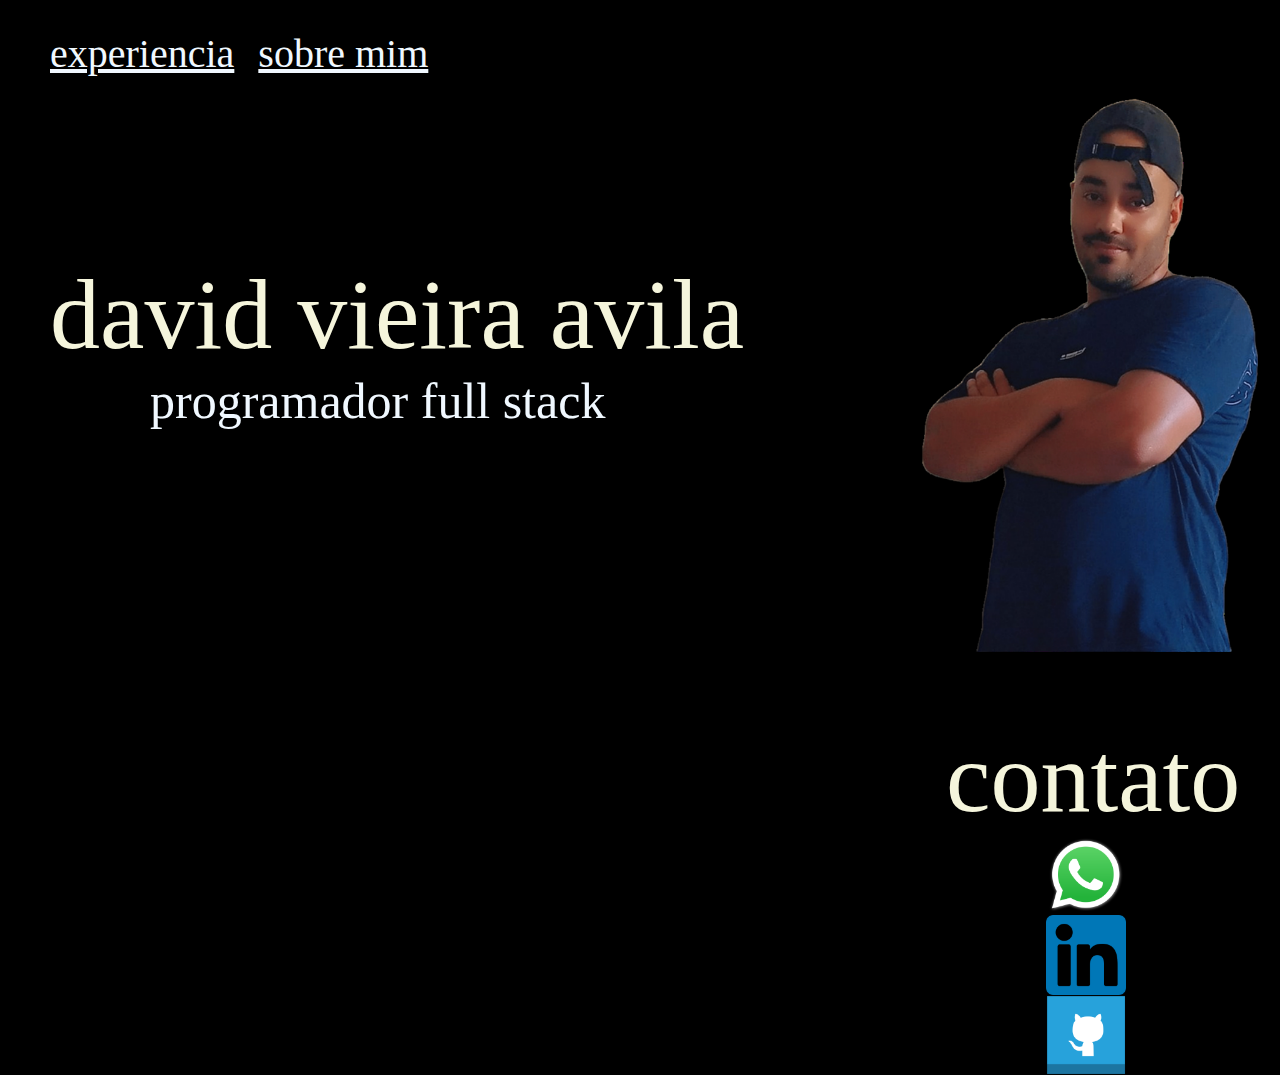
<file: index.html>
<!DOCTYPE html>
<html lang="pt-br">

<head>
    <meta charset="UTF-8">
    <meta name="viewport" content="width=device-width, initial-scale=1.0">
    <title>meu site </title>
    <link rel="stylesheet" href="style.css">
</head>

<body>
    <div class="Header">
        <a class="link" href="./esperiencia.html">experiencia</a>
        <a class="link" href="./sobre.html"> sobre mim </a>
    
    </div>

    <main>
        <section>
            <h1>david vieira avila </h1>
            <h2> programador full stack</h2>
        </section>

        <div class="minha-foto">
            <img class="foto-logo" src="./assets/pixelcut-export.png" alt="foto-do-david ">


        </div> 
        <div>
            <form class="contato">
                <h1>contato</h1>
                <a class="whatsapp" href="https://api.whatsapp.com/send?phone=5532988469702" target="_blank">
                    <img src="./assets/whatsapp (1).png" /> </a>
                <a class="linkedin" href="https://www.linkedin.com/in/david-vieira-avila/" target="_blank"> <img
                        src="./assets/linkedin.png">
                </a>
                <a class="github" href="https://github.com/davivieira22" target="_blank"> <img
                        src="./assets/github.png">

                </a>
            </form>
        </div>

      <!--  <div class="meu-video">
            <video loop autoplay muted class="video">
                <source src="./assets/videos/video  - Feito com o Clipchamp_1710030409405.mp4">
            </video>
        </div>-->
    
    





    </main>










</body>
<script src="./script.js"></script>

</html>
</file>
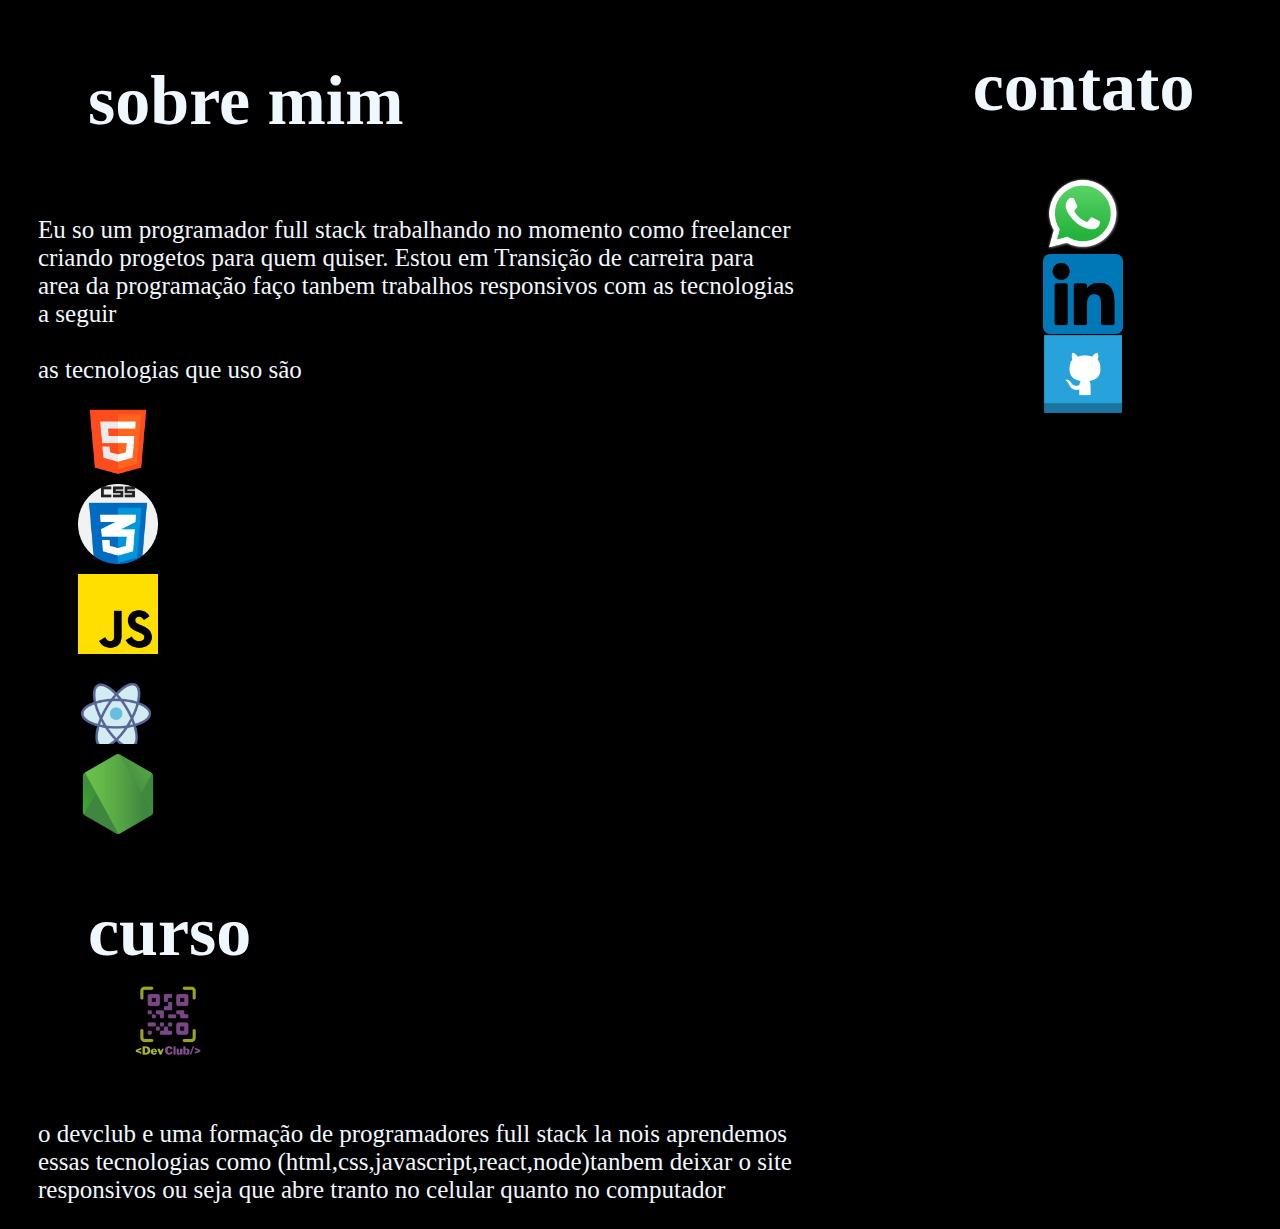
<file: sobre.html>
<!DOCTYPE html>
<html lang="pt-br">

<head>
    <meta charset="UTF-8">
    <meta name="viewport" content="width=device-width, initial-scale=1.0">
    <title>sobre mim</title>
</head>

<body>
    <main>
        <div>
            <form class="contato">
                <h1>contato</h1>
                <a class="whatsapp" href="https://api.whatsapp.com/send?phone=5532988469702" target="_blank">
                    <img src="./assets/whatsapp (1).png" /> </a>
                <a class="linkedin" href="https://www.linkedin.com/in/david-vieira-avila/" target="_blank"> <img
                        src="./assets/linkedin.png">
                </a>
                <a class="github" href="https://github.com/davivieira22" target="_blank"> <img
                        src="./assets/github.png">

                </a>
            </form>
        </div>
        <section class="setor">
            <h1>sobre mim </h1>
            <p class="paragrafo"><br> Eu so um programador full stack trabalhando no momento como freelancer criando
                progetos para quem quiser. Estou em Transição de carreira para area da programação faço tanbem
                trabalhos responsivos com as tecnologias a seguir
                <br>
                <br>
                as tecnologias que uso são
                <img class="foto" src="./assets/html-5.png">
                <img class="foto" src="./assets/css.png">
                <img class="foto" src="./assets/js.png">
                <img class="foto" src="./assets/biblioteca.png">
                <img class="foto" src="./assets/node-js.png">
            </p>
            <h2 class="curso">curso<img class="foto-2"
                    src="./assets/LOGO_1-pl6s0w83bob17fyv2myc9hccfjkrd6md916y3lfbcg.png.webp"></h2>
            <p>o devclub e uma formação de programadores full stack la nois aprendemos essas
                tecnologias como (html,css,javascript,react,node)tanbem deixar o site responsivos ou seja que
                abre tranto no celular quanto no computador

            </p>
        </section>
    </main>
</body>
<style>
    body {
        background-color: black;
    }

    .contato {
        color: aliceblue;
        margin-left: 70%;
    }

    .whatsapp img,
    .email img,
    .linkedin img,
    .github img {
        display: block;
        width: 80px;
        margin-left: 150px;
    }



    .foto,
    .foto-2 {
        display: flex;

        width: 80px;
        margin-left: 40px;
        margin-top: 10px;
    }

    main {
        display: block;
    }

    .setor {
        display: block;
        margin-top: -400px;
        padding-right: 20%;
        margin-right: 200px;
    }

    h1,
    h2 {
        color: aliceblue;
        font-size: 70px;
        margin-left: 80px;
    }

    p {
        font-size: 25px;
        margin-left: 30px;
        font-weight: 200;
        margin-right: 20px;
        color: aliceblue;
    }

    @media screen and (max-width:500px) {
        .paragrafo {
            font-size: 18px;
            display: inline-block;
            text-align: left;
            height: 8px;
            width: 200px;
            margin-right: 30px;
            margin-top: -200px;
        }

        .contato {
            visibility: hidden;
        }

        p {
            font-size: 18px;
            display: inline-block;
            text-align: left;
            height: 8px;
            width: 200px;
            margin-right: 30px;
            margin-top: 5px;
        }

        .curso {
            margin-top: 180px;
            margin-left:15x;
        }

        .foto {
            display: flex;
            width: 30px;
            margin-left: 20px;
            margin-top: 10px;
        }

        h1 {display: flex;
            margin-bottom: 200px;
            font-size:50px;
            margin-top: -100px;
        }
    }
</style>

</html>
</file>
<file: style.css>
* {
    margin: 0;
    padding: 0;
    box-sizing: border-box;
}



body {
    background-color: black;
}

.foto-logo {
    width: 650px;
    display: flex;
    margin-left: 60%;

    margin-top: -380px;

}

main {
    display: block;

}

section {
    margin-top: 180px;
    display: flex;
    flex-direction: column;
}

h1 {
    color: beige;
    font-weight: 500;
    font-size: 100px;
    margin-left: 50px;
}


h2 {
    color: aliceblue;
    font-weight: 400;
    font-size: 50px;
    margin-left: 150px;
}

.Header {
    padding-left: 30px;
    margin-top: 30px;


}

.link:hover {
    opacity: 0.4;
}



.link {
    color: aliceblue;
    margin-left: 20px;
    font-size: 40px;
    font-weight: 300;

}

.botao:hover {
    opacity: 0.5;
    transition: 0.5s color ease-in-out;

}

.botao {
    cursor: pointer;
    background-color: red;
    color: aliceblue;
    margin-left: 20px;
    width: 100px;
    height: 30px;
    border-radius: 20px;
    font-weight: 200;
    font-size: 18px;
    line-height: 10px;
}

.meu-video {
    position: fixed;
    z-index: -1;
    width: 100%;
    height: 100vh;
}

.video {
    z-index: -1;
    height: auto;
    width: auto;
    min-width: 120%;
    max-width: 100%;
    position: fixed;
    top: 0;
}

form {
    display: block;
}

.whatsapp img,
.email img,
.linkedin img,
.github img {
    display: block;
    width: 80px;
    margin-left: 150px;
}



.contato {
    display: flex;
    flex-direction: column;
    margin: 20px 0 0 70%;
}

@media screen and (max-width:500px) {
    h1 {
        color: beige;
        font-weight: 500;
        font-size: 50px;
        margin-left: 50px;
        line-height: 18px;
    }

    .foto-logo {
        width: 500px;
        display: flex;
        margin-left: 20%;
        margin-top: -5px;
        flex-direction: column;
        align-items: center;
    }

    h2 {
        color: aliceblue;
        font-weight: 400;
        font-size: 30px;
        margin-left: 60px;
        margin-top: 13px;
    }

    section {
        width: 100%;
        margin-top: 100px;
        display: flex;
        flex-direction: column;
    }

    .minha-foto {
        margin-right: 50%;
        margin-top: 30px;
    }

    .Header {
        padding-left: 30px;
        margin-top: 25px;


    }

    .link {
        color: aliceblue;
        margin-left: 20px;
        font-size: 38px;
        font-weight: 300;
        line-break: loose;

    }

    .whatsapp img,
    .email img,
    .linkedin img,
    .github img {
        display: inline-block;

        width: 40px;
        margin-left: 80px;
    }

    .contato {
        display: flex;
        width:200px;
        height:180px;
        color: aliceblue;
        margin-left: 30%;
        background-color:darkred;
        margin-top: 18px;
    }


}
</file>
